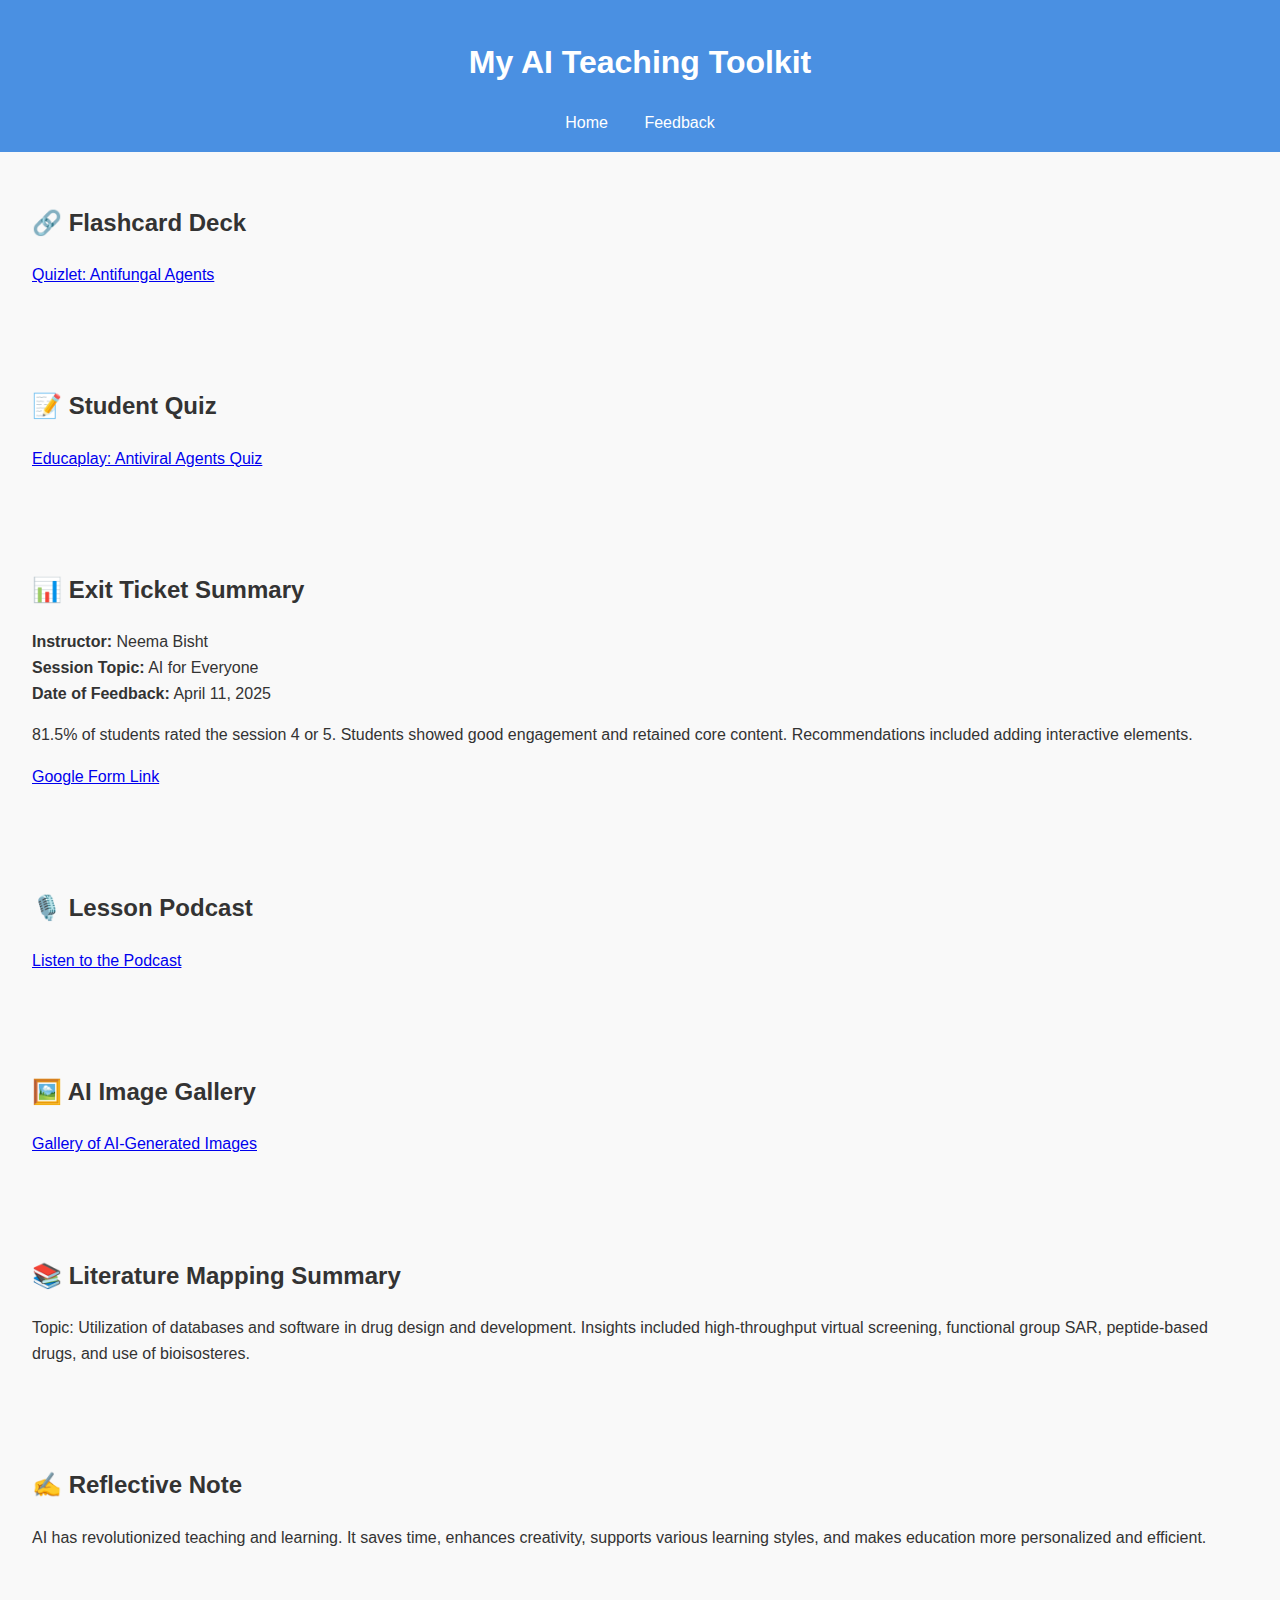
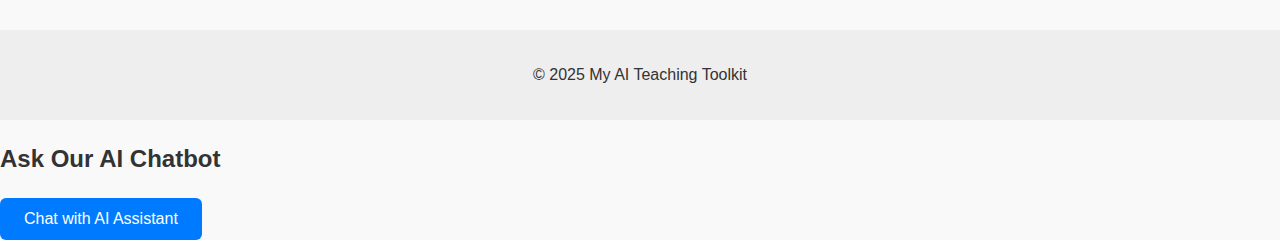
<file: index.html>
<!DOCTYPE html>
<html lang="en">
<head>
  <meta charset="UTF-8">
  <meta name="viewport" content="width=device-width, initial-scale=1.0"/>
  <title>My AI Teaching Toolkit</title>
  <link rel="stylesheet" href="style.css"/>
</head>
<body>
  <header>
    <h1>My AI Teaching Toolkit</h1>
    <nav>
      <a href="index.html">Home</a>
      <a href="feedback.html">Feedback</a>
    </nav>
  </header>
  <main>
    <section>
      <h2>🔗 Flashcard Deck</h2>
      <p><a href="https://quizlet.com/in/1035303427/antifungal-agents-bpharm-flash-cards/?i=6jggm6&x=1jqt" target="_blank">Quizlet: Antifungal Agents</a></p>
    </section>
    <section>
      <h2>📝 Student Quiz</h2>
      <p><a href="https://www.educaplay.com/learning-resources/23294778-antiviral_agents_quiz.html" target="_blank">Educaplay: Antiviral Agents Quiz</a></p>
    </section>
    <section>
      <h2>📊 Exit Ticket Summary</h2>
      <p><strong>Instructor:</strong> Neema Bisht<br>
         <strong>Session Topic:</strong> AI for Everyone<br>
         <strong>Date of Feedback:</strong> April 11, 2025</p>
      <p>81.5% of students rated the session 4 or 5. Students showed good engagement and retained core content. Recommendations included adding interactive elements.</p>
      <p><a href="https://docs.google.com/forms/d/e/1FAIpQLSchI9kbrKzLbdvw44uqCmr15LgIxLWbX5DfLM5O5pat-Sv_xA/viewform?usp=header" target="_blank">Google Form Link</a></p>
    </section>
    <section>
      <h2>🎙️ Lesson Podcast</h2>
      <p><a href="https://notebooklm.google.com/notebook/c413018b-1124-467e-9381-8d24a63440d1/audio" target="_blank">Listen to the Podcast</a></p>
    </section>
    <section>
      <h2>🖼️ AI Image Gallery</h2>
      <p><a href="https://app.napkin.ai/page/CgoiCHByb2Qtb25lEiwKBFBhZ2UaJDllOTcwNzIwLTVjNmUtNGU2My1iNDMyLTJkZmVjMWY3MWJkNQ?s=1" target="_blank">Gallery of AI-Generated Images</a></p>
    </section>
    <section>
      <h2>📚 Literature Mapping Summary</h2>
      <p>Topic: Utilization of databases and software in drug design and development. Insights included high-throughput virtual screening, functional group SAR, peptide-based drugs, and use of bioisosteres.</p>
    </section>
    <section>
      <h2>✍️ Reflective Note</h2>
      <p>AI has revolutionized teaching and learning. It saves time, enhances creativity, supports various learning styles, and makes education more personalized and efficient.</p>
    </section>
  </main>
  <footer>
    <p>© 2025 My AI Teaching Toolkit</p>
  </footer>
  <h2>Ask Our AI Chatbot</h2>
<button style="padding: 12px 24px; background-color: #007bff; color: white; font-size: 16px; border: none; border-radius: 6px; cursor: pointer;"
        onclick="window.open('https://poe.com/BotNHNJZ5LYSP','_blank')">
    Chat with AI Assistant
</button>
</file>
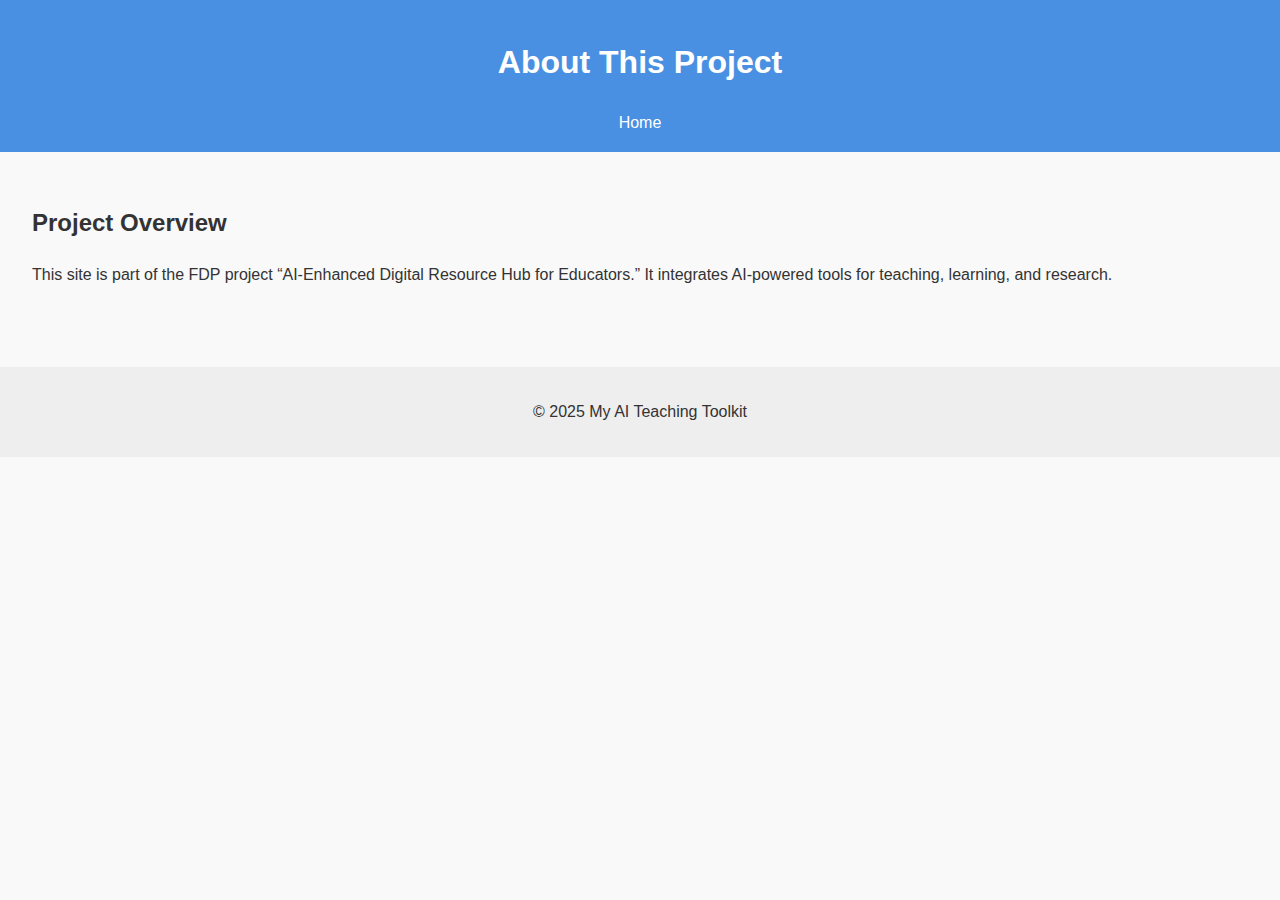
<file: about.html>
<!DOCTYPE html>
<html lang="en">
<head>
  <meta charset="UTF-8" />
  <title>About - My AI Teaching Toolkit</title>
  <link rel="stylesheet" href="style.css" />
</head>
<body>
  <header>
    <h1>About This Project</h1>
    <nav>
      <a href="index.html">Home</a>
    </nav>
  </header>

  <section>
    <h2>Project Overview</h2>
    <p>This site is part of the FDP project “AI-Enhanced Digital Resource Hub for Educators.” It integrates AI-powered tools for teaching, learning, and research.</p>
  </section>

  <footer>
    <p>© 2025 My AI Teaching Toolkit</p>
  </footer>
</body>
</html>
</file>
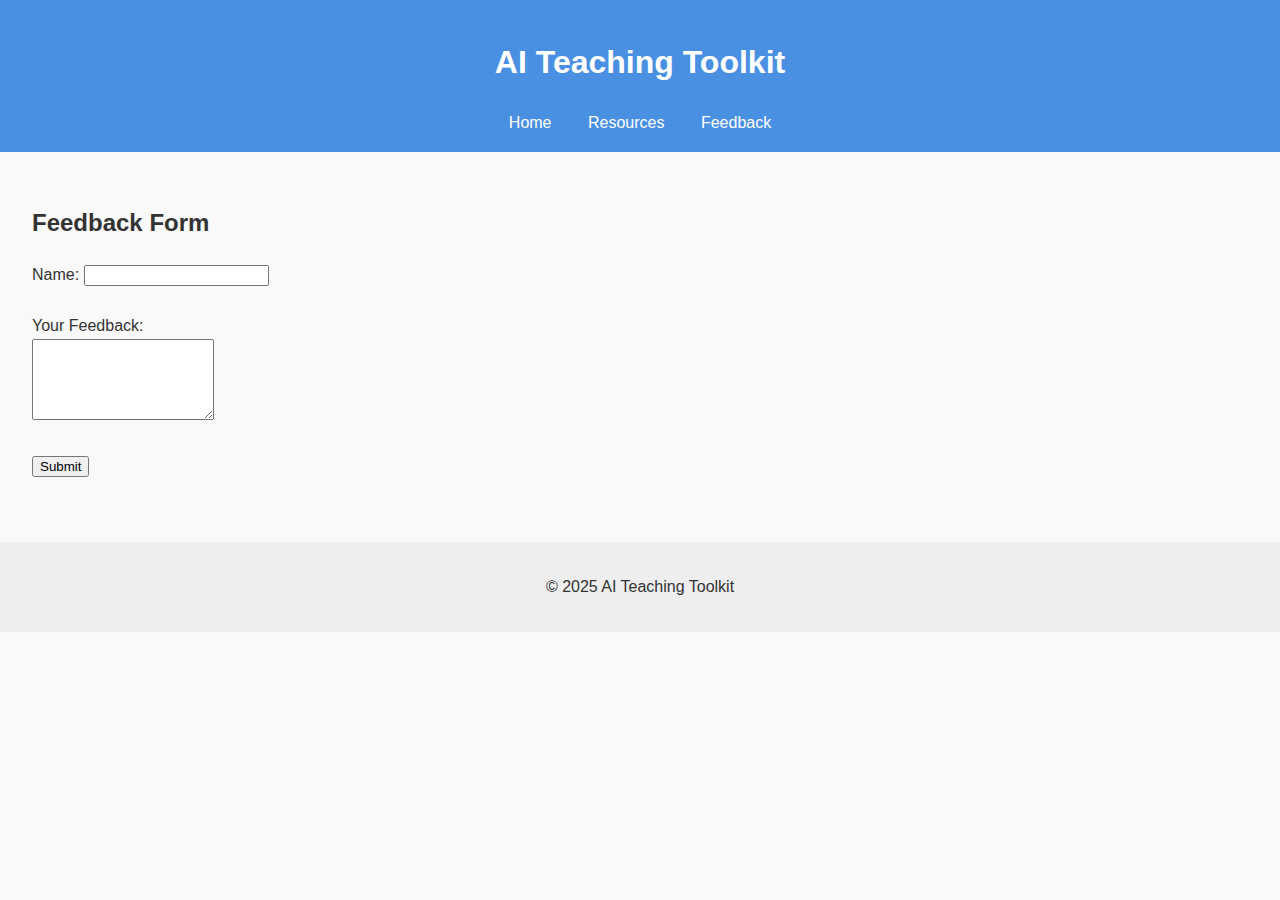
<file: feedback.html>
<!DOCTYPE html>
<html lang="en">
<head>
  <meta charset="UTF-8">
  <title>Feedback</title>
  <link rel="stylesheet" href="style.css">
</head>
<body>
  <header>
    <h1>AI Teaching Toolkit</h1>
    <nav>
      <a href="index.html">Home</a>
      <a href="resources.html">Resources</a>
      <a href="feedback.html">Feedback</a>
    </nav>
  </header>
  <main>
    <section>
      <h2>Feedback Form</h2>
      <form id="feedbackForm">
        <label for="name">Name:</label>
        <input type="text" id="name" name="name" required><br><br>
        <label for="feedback">Your Feedback:</label><br>
        <textarea id="feedback" name="feedback" rows="5" required></textarea><br><br>
        <button type="submit">Submit</button>
      </form>
      <div id="responseMessage"></div>
    </section>
  </main>
  <footer>
    <p>© 2025 AI Teaching Toolkit</p>
  </footer>
  <script src="script.js"></script>
</body>
</html>
</file>
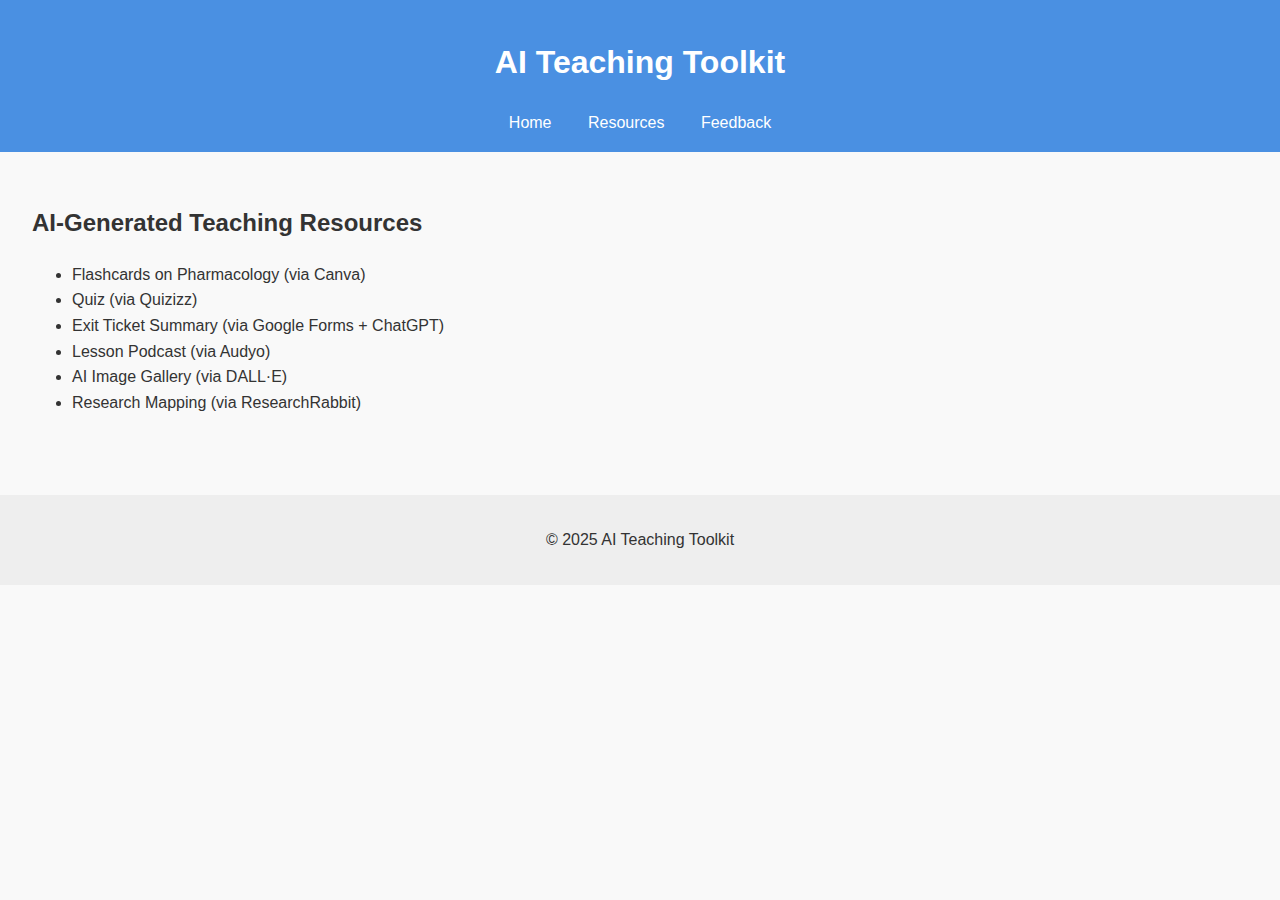
<file: resources.html>
<!DOCTYPE html>
<html lang="en">
<head>
  <meta charset="UTF-8">
  <title>AI Teaching Resources</title>
  <link rel="stylesheet" href="style.css">
</head>
<body>
  <header>
    <h1>AI Teaching Toolkit</h1>
    <nav>
      <a href="index.html">Home</a>
      <a href="resources.html">Resources</a>
      <a href="feedback.html">Feedback</a>
    </nav>
  </header>
  <main>
    <section>
      <h2>AI-Generated Teaching Resources</h2>
      <ul>
        <li>Flashcards on Pharmacology (via Canva)</li>
        <li>Quiz (via Quizizz)</li>
        <li>Exit Ticket Summary (via Google Forms + ChatGPT)</li>
        <li>Lesson Podcast (via Audyo)</li>
        <li>AI Image Gallery (via DALL·E)</li>
        <li>Research Mapping (via ResearchRabbit)</li>
      </ul>
    </section>
  </main>
  <footer>
    <p>© 2025 AI Teaching Toolkit</p>
  </footer>
</body>
</html>
</file>
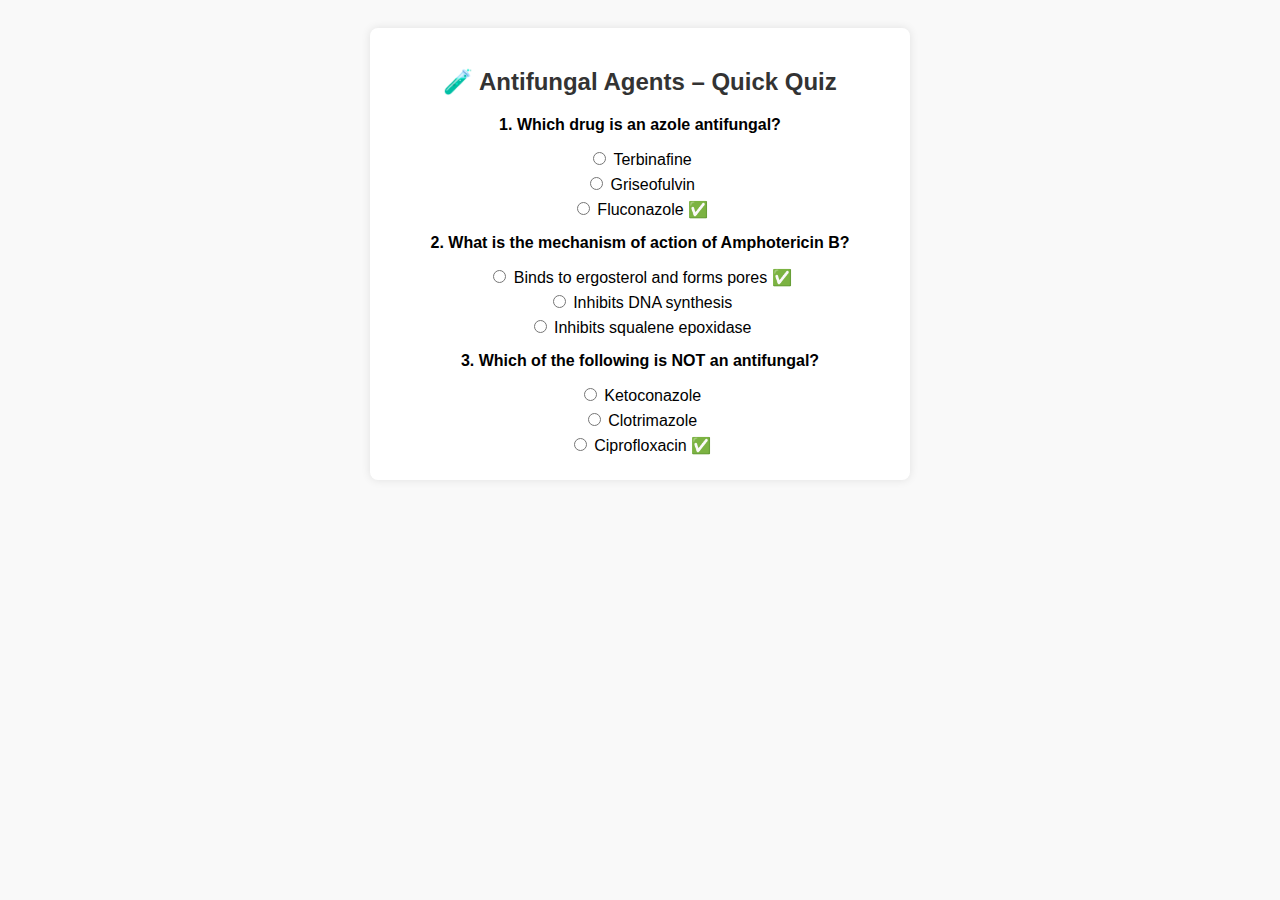
<file: student-quiz.html>
<!DOCTYPE html>
<html lang="en">
<head>
  <meta charset="UTF-8">
  <title>Antifungal Quiz</title>
  <style>
    body { font-family: Arial; background: #f9f9f9; padding: 20px; text-align: center; }
    h2 { color: #333; }
    .quiz-container { background: #fff; padding: 20px; border-radius: 8px; max-width: 500px; margin: auto; box-shadow: 0 0 10px rgba(0,0,0,0.1); }
    .question { font-weight: bold; margin: 15px 0; }
    .option { display: block; margin: 5px; cursor: pointer; }
  </style>
</head>
<body>

<div class="quiz-container">
  <h2>🧪 Antifungal Agents – Quick Quiz</h2>

  <div class="question">1. Which drug is an azole antifungal?</div>
  <label class="option"><input type="radio" name="q1"> Terbinafine</label>
  <label class="option"><input type="radio" name="q1"> Griseofulvin</label>
  <label class="option"><input type="radio" name="q1" value="correct"> Fluconazole ✅</label>

  <div class="question">2. What is the mechanism of action of Amphotericin B?</div>
  <label class="option"><input type="radio" name="q2" value="correct"> Binds to ergosterol and forms pores ✅</label>
  <label class="option"><input type="radio" name="q2"> Inhibits DNA synthesis</label>
  <label class="option"><input type="radio" name="q2"> Inhibits squalene epoxidase</label>

  <div class="question">3. Which of the following is NOT an antifungal?</div>
  <label class="option"><input type="radio" name="q3"> Ketoconazole</label>
  <label class="option"><input type="radio" name="q3"> Clotrimazole</label>
  <label class="option"><input type="radio" name="q3" value="correct"> Ciprofloxacin ✅</label>
</div>

</body>
</html>
</file>
<file: style.css>
body {
  font-family: Arial, sans-serif;
  margin: 0;
  padding: 0;
  line-height: 1.6;
  background-color: #f9f9f9;
  color: #333;
}

header {
  background: #4a90e2;
  color: white;
  padding: 1rem;
  text-align: center;
}

nav a {
  color: white;
  margin: 0 1rem;
  text-decoration: none;
}

section {
  padding: 2rem;
}

footer {
  text-align: center;
  padding: 1rem;
  background: #eee;
  margin-top: 2rem;
}
</file>
